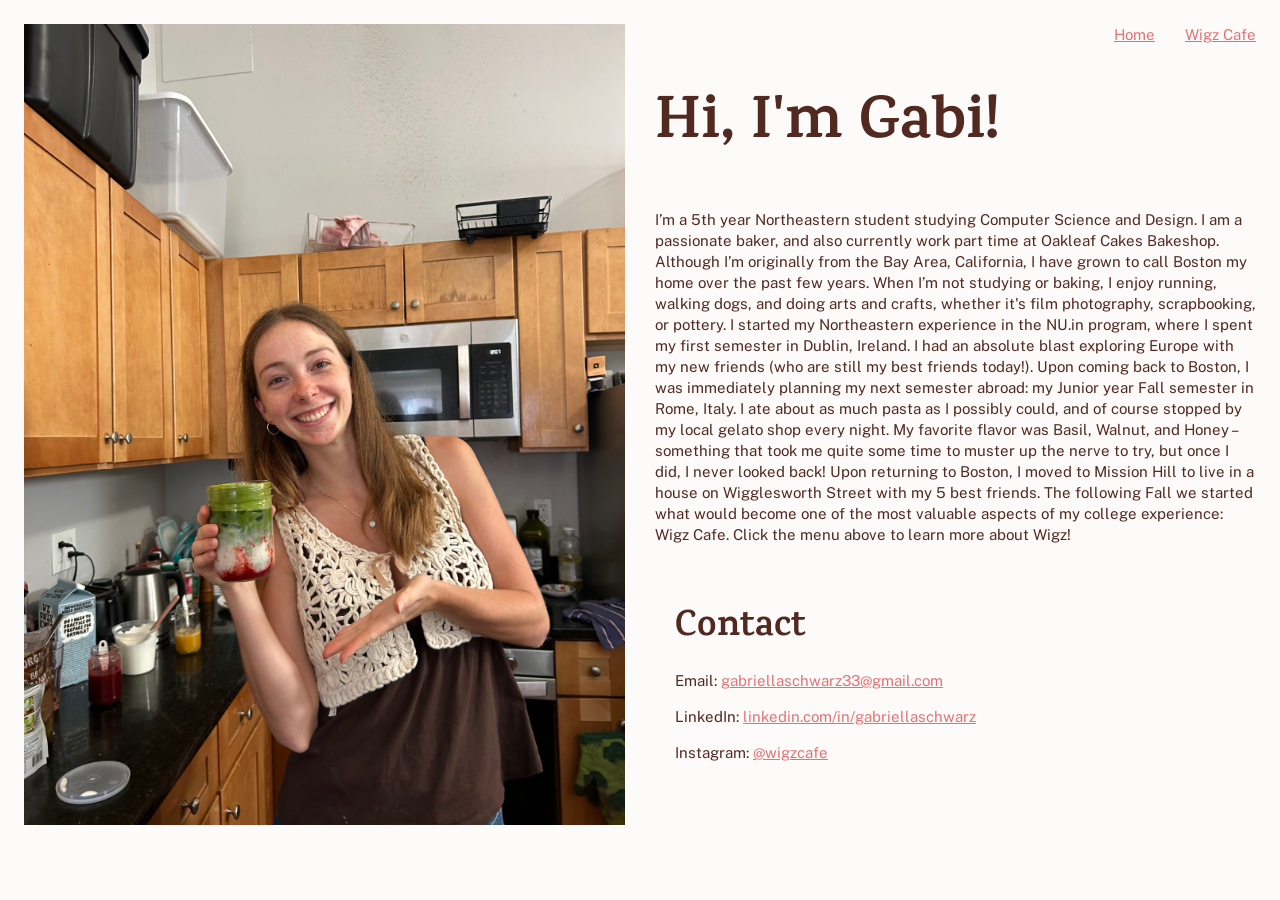
<file: index.html>
<!doctype html>
<html lang="en">
  <head>
    <meta charset="UTF-8" />
    <meta name="viewport" content="width=device-width, initial-scale=1.0" />
    <title>Gabi Schwarz</title>
    <link rel="stylesheet" href="style.css" />
  </head>
  <body>
    <main>
      <div class="img-text-section">
        <div class="image-column">
          <!-- **At least one image** (e.g., a personal photo or an image representing your interests).-->
          <img src="images/me.jpg" alt="Photo of Gabriella" />
        </div>

        <!-- everything in here goes next to the image -->
        <div class="page-content">
          <!-- Provide clear **navigation links** between pages-->
          <nav>
            <!-- Home Page (`index.html`) (10 points): -->
            <a href="index.html">Home</a>
            <a href="cafe.html">Wigz Cafe</a>
          </nav>

          <!-- A clear and descriptive **main heading** (e.g., *“Welcome to My Website”* or *“About Me”*). -->
          <h1>Hi, I'm Gabi!</h1>

          <!-- A **short introduction** about yourself or your chosen topic (**at least 200 words**).-->
          <p>
            I’m a 5th year Northeastern student studying Computer Science and
            Design. I am a passionate baker, and also currently work part time
            at Oakleaf Cakes Bakeshop. Although I’m originally from the Bay
            Area, California, I have grown to call Boston my home over the past
            few years. When I’m not studying or baking, I enjoy running, walking
            dogs, and doing arts and crafts, whether it's film photography,
            scrapbooking, or pottery. I started my Northeastern experience in
            the NU.in program, where I spent my first semester in Dublin,
            Ireland. I had an absolute blast exploring Europe with my new
            friends (who are still my best friends today!). Upon coming back to
            Boston, I was immediately planning my next semester abroad: my
            Junior year Fall semester in Rome, Italy. I ate about as much pasta
            as I possibly could, and of course stopped by my local gelato shop
            every night. My favorite flavor was Basil, Walnut, and Honey –
            something that took me quite some time to muster up the nerve to
            try, but once I did, I never looked back! Upon returning to Boston,
            I moved to Mission Hill to live in a house on Wigglesworth Street
            with my 5 best friends. The following Fall we started what would
            become one of the most valuable aspects of my college experience:
            Wigz Cafe. Click the menu above to learn more about Wigz!
          </p>

          <!-- **Contact Information (2 points):** with links to your **email** and/or **social media accounts**.-->
          <section class="contact">
            <h2>Contact</h2>
            <p>
              Email:
              <a href="mailto:gabriellaschwarz33@gmail.com" target="_blank"
                >gabriellaschwarz33@gmail.com</a
              >
            </p>
            <p>
              LinkedIn:
              <a
                href="https://www.linkedin.com/in/gabriellaschwarz/"
                target="_blank"
                >linkedin.com/in/gabriellaschwarz</a
              >
            </p>
            <p>
              Instagram:
              <a href="https://www.instagram.com/wigzcafe/" target="_blank"
                >@wigzcafe</a
              >
            </p>
          </section>
        </div>
      </div>
    </main>
  </body>
</html>
</file>
<file: style.css>
/* You must implement **at least three** of the following customizations:

- Custom **fonts or typography**.
- A cohesive **color scheme** for backgrounds, text, or links.
- Custom **margins, padding, or layout adjustments** (e.g., spacing, alignment, or page structure).
*/

/* import custom fonts: */
@import url('https://fonts.googleapis.com/css2?family=Karma:wght@400;600&family=Public+Sans:wght@400;600&display=swap');

/* colors copied from my portfolio */
:root {
  --color-cream: #fdfbfa;
  --color-brown: #512920;
  --color-pink: #e27274;

  --font-display: "Karma", Georgia, serif;
  --font-body: "Public Sans", system-ui, sans-serif;
}

/* whole page formatting copied from my portfolio */
body {
  margin: 0;
  min-height: 100vh;
  min-height: 100dvh;
  background-color: var(--color-cream);
  color: var(--color-brown);
  font-family: var(--font-body);
  font-size: 15px;
  line-height: 1.4;
}

/* links are all pink! */
a {
  color: var(--color-pink);
}

/* nav bar at the top */
nav {
  display: flex;
  gap: 30px;
  justify-content: flex-end;
}

/* main content area */
main {
  max-width: 100%;
  margin: 0;
  padding: 24px;
}

/* main heading (home page) */
h1 {
  font-family: var(--font-display);
  font-size: 60px;
}

/* smaller heading (cafe page + contact) */
h2{
  font-family: var(--font-display);
  font-size: 36px;
  margin-top: 24px;
  margin-bottom: 4px;
}

/* photos (and the chart) fill their column */
img{
  width: 100%;
}

/* chart fills column */
svg {
  width: 100%;
}

/* two-column layout used on both pages */
.img-text-section {
  display: flex;
  width: 100%;
  gap: 30px;
  align-items: flex-start;
}

/* flex: 1 makes each column take an equal share = 50/50 */
.image-column,
.page-content {
  flex: 1;
  min-width: 0;
}

/* contact box on home page */
.contact {
  padding: 20px;
}
</file>
